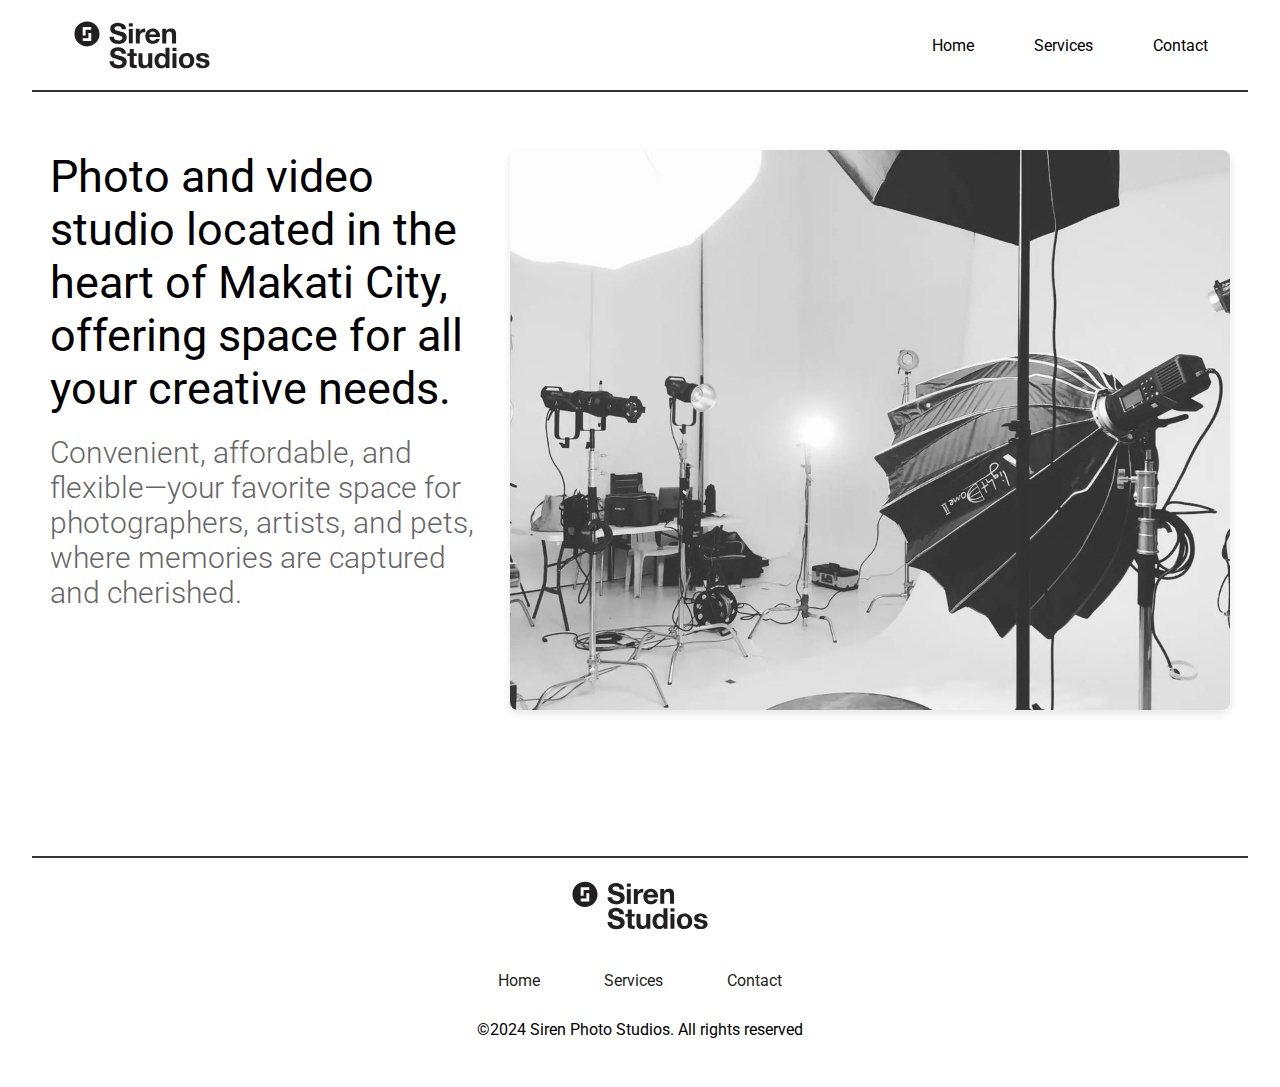
<file: index.html>
<!DOCTYPE html>
<html lang="en">
  <head>
    <meta charset="UTF-8" />
    <meta name="viewport" content="width=device-width, initial-scale=1.0" />
    <title>Siren Studios</title>
    <link rel="stylesheet" href="styles.css" />

    <script src="script.js" defer></script>
    <link rel="icon" type="image/x-icon" href="./img/siren-emblem.svg" />
  </head>
  <body>
    <nav>
      <ul class="sidebar">
        <li onclick="hideSidebar()">
          <a href="#"
            ><svg
              xmlns="http://www.w3.org/2000/svg"
              height="26"
              viewBox="0 96 960 960"
              width="26"
            >
              <path
                d="m249 849-42-42 231-231-231-231 42-42 231 231 231-231 42 42-231 231 231 231-42 42-231-231-231 231Z"
              /></svg
          ></a>
        </li>
        <li><a href="index.html">Home</a></li>
        <li><a href="services.html">Services</a></li>
        <li><a href="contact.html">Contact</a></li>
      </ul>

      <ul>
        <li>
          <a href="index.html" class="logo" alt="LOGO"
            ><img src="./img/siren-logo-svg.svg"
          /></a>
        </li>
        <li class="hideOnMobile"><a href="index.html">Home</a></li>
        <li class="hideOnMobile"><a href="services.html">Services</a></li>
        <li class="hideOnMobile"><a href="contact.html">Contact</a></li>
        <li class="menu-button" onclick="showSidebar()">
          <a href="#"
            ><svg
              xmlns="http://www.w3.org/2000/svg"
              height="26"
              viewBox="0 96 960 960"
              width="26"
            >
              <path
                d="M120 816v-60h720v60H120Zm0-210v-60h720v60H120Zm0-210v-60h720v60H120Z"
              /></svg
          ></a>
        </li>
      </ul>
    </nav>

    <div class="homepage">
      <div class="home-text">
        <h2>
          Photo and video studio located in the heart of Makati City, offering
          space for all your creative needs.
        </h2>
        <h4>
          Convenient, affordable, and flexible—your favorite space for
          photographers, artists, and pets, where memories are captured and
          cherished.
        </h4>
      </div>
      <div class="home-pic">
        <img src="./img/home-picture.webp" />
      </div>
    </div>


    <footer class="footer">
      <div class="footer-logo">
   <a href="index.html"><img src="./img/siren-logo-svg.svg" /></a>     
      </div>

      <div class="footer-nav">
        <ul>
          <li><a href="index.html">Home</a></li>
          <li><a href="services.html">Services</a></li>
          <li><a href="contact.html">Contact</a></li>
        </ul>
      </div>

        <div class="footer-copyright">
          <p>&copy;2024 Siren Photo Studios. All rights reserved</p>
        </div>
    </footer>

  </body>
</html>
</file>
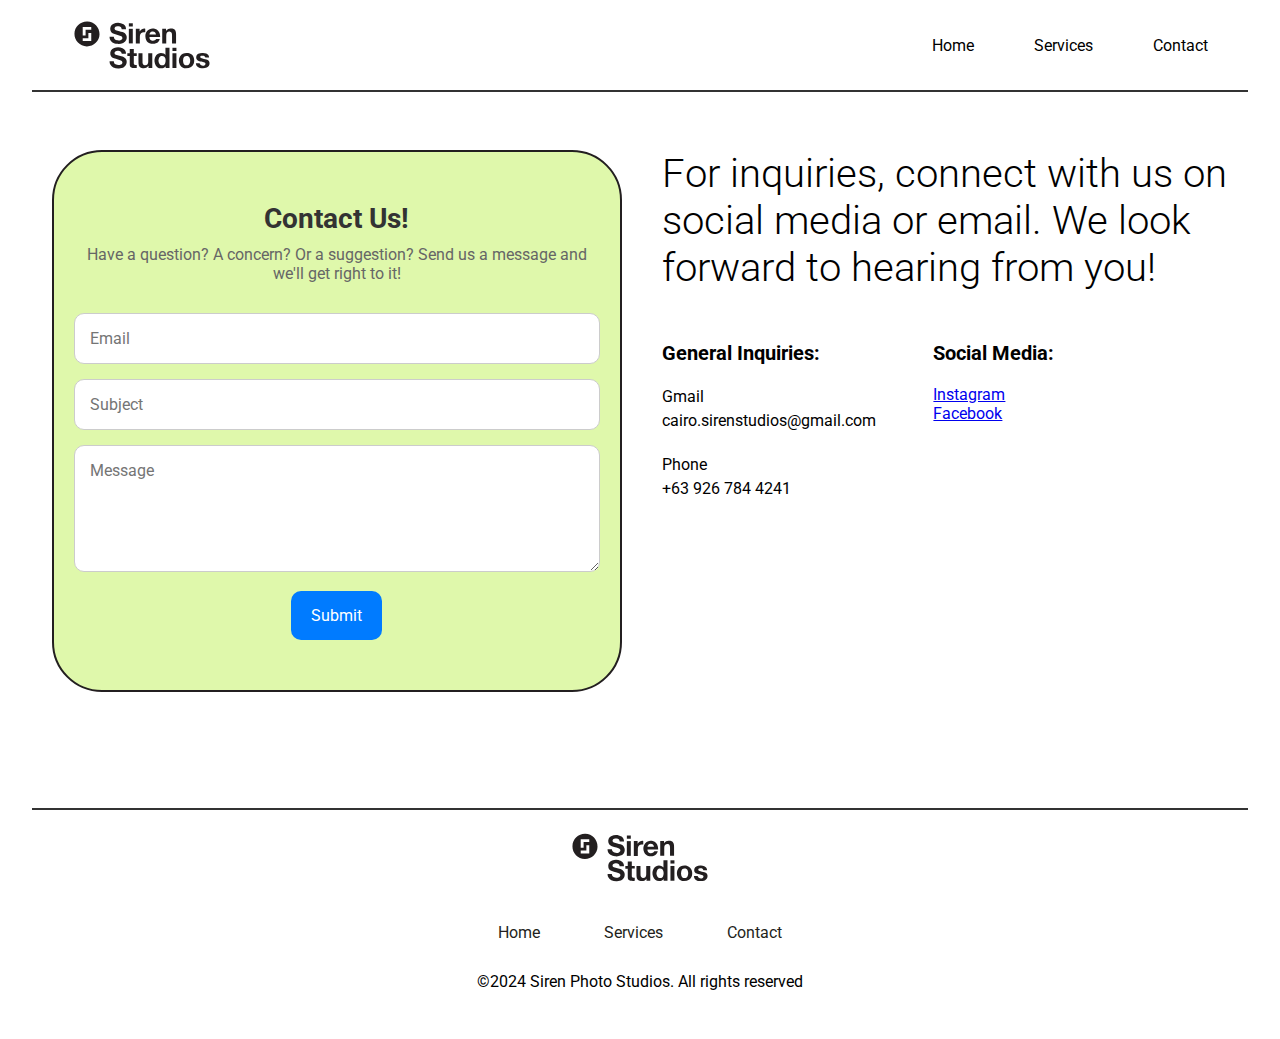
<file: contact.html>
<!DOCTYPE html>
<html lang="en">
  <head>
    <meta charset="UTF-8" />
    <meta name="viewport" content="width=device-width, initial-scale=1.0" />
    <title>Contact Us</title>
    <link rel="stylesheet" href="styles.css" />
    <link rel="icon" type="image/x-icon" href="./img/siren-emblem.svg" />
    <script src="script.js" defer></script>
  </head>
  <body>
    <nav>
      <ul class="sidebar">
        <li onclick="hideSidebar()">
          <a href="#"
            ><svg
              xmlns="http://www.w3.org/2000/svg"
              height="26"
              viewBox="0 96 960 960"
              width="26"
            >
              <path
                d="m249 849-42-42 231-231-231-231 42-42 231 231 231-231 42 42-231 231 231 231-42 42-231-231-231 231Z"
              /></svg
          ></a>
        </li>
        <li><a href="index.html">Home</a></li>
        <li><a href="services.html">Services</a></li>
        <li><a href="contact.html">Contact</a></li>
      </ul>

      <ul>
        <li>
          <a href="index.html" class="logo" alt="LOGO"
            ><img src="./img/siren-logo-svg.svg"
          /></a>
        </li>
        <li class="hideOnMobile"><a href="index.html">Home</a></li>
        <li class="hideOnMobile"><a href="services.html">Services</a></li>
        <li class="hideOnMobile"><a href="contact.html">Contact</a></li>
        <li class="menu-button" onclick="showSidebar()">
          <a href="#"
            ><svg
              xmlns="http://www.w3.org/2000/svg"
              height="26"
              viewBox="0 96 960 960"
              width="26"
            >
              <path
                d="M120 816v-60h720v60H120Zm0-210v-60h720v60H120Zm0-210v-60h720v60H120Z"
              /></svg
          ></a>
        </li>
      </ul>
    </nav>

    <!--------------------------contact-us-form-------------------------->

    <div class="contact">
      <section id="contact-us-form">
        <h3 class="contact-us-form-header">Contact Us!</h3>
        <p>
          Have a question? A concern? Or a suggestion? Send us a message and
          we'll get right to it!
        </p>
        <div class="container">
          <form action="./php/contact.php" method="post">
            <input
              type="text"
              id="email"
              name="email"
              placeholder="Email"
              required
            />

            <input
              type="text"
              id="subj"
              name="subject"
              placeholder="Subject"
              required
            />

            <textarea
              id="message"
              name="message"
              placeholder="Message"
              rows="5"
              required
            ></textarea>

            <input type="submit" value="Submit" />
          </form>
        </div>
      </section>

      <section class="contact-info">
        <div class="contact-desc">
          <p>
            For inquiries, connect with us on social media or email. We look
            forward to hearing from you!
          </p>
        </div>

        <div class="contact-details">
          <div class="contact-det-1">
            <h3>General Inquiries:</h3>
              <p>Gmail<br />cairo.sirenstudios@gmail.com</p>
              <p>Phone<br />+63 926 784 4241</p>
           
          </div>

          <div class="contact-det-2">
            <h3>Social Media:</h3>

            <p>
              <a href="https://www.instagram.com/siren_studiosph/">Instagram</a>
            </p>
            <p>
              <a href="https://www.facebook.com/sirenstudiosph/">Facebook</a>
            </p>
          </div>
        </div>
      </section>
    </div>

    <footer class="footer">
      <div class="footer-logo">
        <a href="index.html"><img src="./img/siren-logo-svg.svg" /></a>
      </div>

      <div class="footer-nav">
        <ul>
          <li><a href="index.html">Home</a></li>
          <li><a href="services.html">Services</a></li>
          <li><a href="contact.html">Contact</a></li>
        </ul>
      </div>

      <div class="footer-copyright">
        <p>&copy;2024 Siren Photo Studios. All rights reserved</p>
      </div>
    </footer>
  </body>
</html>
</file>
<file: styles.css>
@import url("https://fonts.googleapis.com/css2?family=Inter:ital,opsz,wght@0,14..32,100..900;1,14..32,100..900&display=swap");
  @import url("https://fonts.googleapis.com/css2?family=Roboto:ital,wght@0,100;0,300;0,400;0,500;0,700;0,900;1,100;1,300;1,400;1,500;1,700;1,900&display=swap");





  * {
    margin: 0;
    padding: 0;
    box-sizing: border-box;
    font-family: "Roboto", sans-serif;
  }

  body {
    padding-top: 100px;
    overflow-x: hidden;
  }





  /* NAV BAR */


  nav {
      position: fixed;
      top: 0;
      left: 0;
      right: 0;
      width: 95%;
      padding: 20px 10px;
      background: white;
      display: flex;
      justify-content: space-between;
      align-items: center;
      z-index: 100;
      border-bottom: 2px solid #333333;
      margin-left: auto;
      margin-right: auto;

    }
    
    nav ul {
      width: 100%;
      list-style: none;
      display: flex;
      justify-content: flex-end;
      align-items: center;
      
      padding: 0px;
    }
    
    nav li {
      height: 50px;
    }
    
    nav a {
      height: 100%;
      padding: 0 30px;
      text-decoration: none;
      display: flex;
      align-items: center;
      color: black;
      transition: color 0.3s ease, background-color 0.3s ease; /* Smooth transition for color change */
    }
    
    /* Hover effect for navigation links */
    nav a:hover {
      color: #231f20; /* Change text color on hover */
      background-color: rgba(234, 234, 234, 0.5); /* Light background on hover */
    }
    
    /* Style the logo link */
    .logo {
      margin-right: auto;
      display: flex;
      align-items: center;
    }
    
    /* Logo image styling */
    .logo img {
      width: 140px; /* Adjust width of the logo as needed */
      height: auto; /* Maintain aspect ratio */
      display: block;
    }
    
    nav li:first-child {
      margin-right: auto;
    }
    
    .sidebar {
      position: fixed;
      top: 0;
      right: 0;
      height: 100vh;
      width: 250px;
      background-color: rgba(255, 255, 255, 0.15);
      backdrop-filter: blur(12px);
      box-shadow: -10px 0 10px rgba(0, 0, 0, 0.1);
      list-style: none;
      display: none;
      flex-direction: column;
      align-items: flex-start;
      justify-content: flex-start;
    }
    
    .sidebar li {
      width: 100%;
    }
    
    .sidebar a {
      width: 100%;
    }
    
    .menu-button {
      display: none;
    }











  .homepage {
    display: flex;
    justify-content: space-between;
    padding: 50px;
    gap: 20px;
  }

  .home-text {
    flex-basis: 50%;
    font-family: "Roboto", sans-serif;
  }

  .home-text h2 {
    font-size: 45px;
    margin-bottom: 20px;
    font-weight: 400;
  }

  .home-text h4 {
    font-size: 30px;
    color: #666;
    font-weight: 300;
  }

  .home-pic {
    flex-basis: 50%;
    display: flex;
    justify-content: center;
    align-items: center;
  }

  .home-pic img {
    width: 45em;
    height: 35em;
    object-fit: cover;
    border-radius: 8px;
    box-shadow: 0 4px 10px rgba(0, 0, 0, 0.1);
  }

  /* SERVICES */

  .studio-set {
    display: flex;
    flex-direction: row;
    margin-top: 50px;
  }

  .studio-set-reverse {
    display: flex;
    flex-direction: row-reverse;
    margin-top: 50px;
  }

  .pic-set {
    width: 50%;
    display: flex;
    justify-content: center;
  }

  .info-set {
    width: 50%;
    display: flex;
    flex-direction: column;
    justify-content: center;
  }

  .info-set-reverse {
    width: 50%;
    display: flex;
    flex-direction: column;
    justify-content: center;
  }

  .pic-set img {
    width: 35em;
    height: 25em;
    object-fit: cover;
    border-radius: 8px;
    box-shadow: 0 4px 10px rgba(0, 0, 0, 0.1);
    margin-top: 30px;

    display: flex;
    justify-content: center;
  }

  .info-set .service-line {
    width: 60px;
    height: 2px;
    background-color: #333;
    margin: 10px 0;
  }

  .info-set-reverse .service-line {
    width: 60px;
    height: 2px;
    background-color: #333;
    margin: 10px 0;

    align-self: flex-end;
  }

  .info-set h2 {
    font-size: 2em;
  }

  .info-set-reverse h2 {
    font-size: 2em;
    align-self: flex-end;
  }

  .info-set p,
  .info-set-reverse p {
    font-weight: 300;
    font-size: 1.5em;
    width: 80%;
  }

  .info-set-reverse p {
    align-self: flex-end;
    text-align: right;
  }

  .info-set button {
    background-color: #dff8ab;
    padding: 10px 10px;
    width: 100px;
    border-radius: 5px;
    border: 2px solid #231f20;
    margin-top: 20px;
  }

  .info-set-reverse button {
    background-color: #dff8ab;
    padding: 10px 10px;
    width: 100px;
    border-radius: 5px;
    border: 2px solid #231f20;
    margin-top: 20px;
    align-self: flex-end;
  }

  /* SERVICES BOXES */

  .services-boxes {
    display: flex;
flex-direction: row;
justify-content: center;
    
  margin-left: auto;
  margin-right: auto;
    margin-top: 60px;
    margin-bottom: 50px;
    width: 95%;
  }

  .rates-box {
    width: 50%;
    height: 15em;
    display: flex;
    flex-direction: column;
    justify-content: space-around;

    background-color: #dff8ab;
    padding: 50px 20px;
    margin: 20px;
    text-align: center;
    border-radius: 50px;
    border: 2px solid #231f20;
  }


  
  .address-box {
    width: 50%;
    height: 15em;
    display: flex;
    flex-direction: column;
    justify-content: space-around;

    background-color: #dff8ab;
    padding: 50px 20px;
    margin: 20px;
    text-align: center;
    border-radius: 50px;
    border: 2px solid #231f20;
  }

  .rates-box button,
  .address-box button {
    width: 8em;
    margin-left: auto;
    margin-right: auto;
    padding: 10px 20px;
    border-radius: 10px;
    cursor: pointer;
  }

  .rates-box button a,
  .address-box button a {
    text-decoration: none;
    color: #231f20;
  }

  .rates-box button a:visited,
  .address-box button a:visited {
    text-decoration: none;
    color: #231f20;
  }


  /* CONTACT */

  .contact {
    display: flex;
    margin-top: 30px; 

    width: 95%;
    margin-left: auto;
    margin-right: auto;
  }


  /* Contact form */
  #contact-us-form {
    background-color: #dff8ab;
    padding: 50px 20px;
    margin: 20px;
    text-align: center;
    width: 50%;
    border-radius: 50px;
    border: 2px solid #231f20;
  }

  .contact-us-form-header {
    font-size: 28px;
    font-weight: bold;
    margin-bottom: 10px;
    color: #333;
  }

  #contact-us-form p {
    font-size: 16px;
    color: #666;
    margin-bottom: 30px;
  }

  /* Container for the form */
  .container {
    width: 100%;
    max-width: 600px;
    margin: 0 auto;
  }

  /* Styling the form inputs */
  form input[type="text"],
  form textarea {
    width: 100%;
    padding: 15px;
    margin-bottom: 15px;
    border: 1px solid #ccc;
    border-radius: 10px;
    font-size: 16px;
    font-family: "Roboto", sans-serif;
    box-sizing: border-box;
  }

  /* Submit button styling */
  form input[type="submit"] {
    background-color: #007bff;
    color: white;
    border: none;
    padding: 15px 20px;
    font-size: 16px;
    font-family: "Roboto", sans-serif;
    cursor: pointer;
    border-radius: 10px;
    transition: background-color 0.3s ease;
  }

  form input[type="submit"]:hover {
    background-color: #0056b3;
  }

  .contact-info {
    margin: 20px;
    width: 50%;
  }

  .contact-desc {
    margin-bottom: 50px;
  }

  .contact-desc p {
    font-family: "Roboto" sans-serif;
    font-weight: 300;
    font-size: 2.5em;
  }

  .contact-details {
    display: flex;
    justify-content: flex-start;
  }

  .contact-det-1,
  .contact-det-2 {
    width: 50%;
  }

  .contact-det-1 {
    display: flex;
    flex-direction: column;
    align-content: flex-end;
    justify-content: space-between;
  }

  .contact-det-1,
  .contact-det-2 {
    flex-basis: 48%; /* Ensures both divs take up roughly half the available space */
    border-radius: 8px;
  }

  .contact-det-1 h3,
  .contact-det-2 h3 {
    font-size: 20px;
    margin-bottom: 20px;
  }

  .contact-det-1 p {
    font-size: 1em;
    line-height: 1.5;
    margin-bottom: 20px;
  }

  .contact-det-2 p {
    font-size: 1em;
  }

 

  .contact-det-2 p a:visited {
    color:#231f20;
  }


/* FOOTER */

.footer{
  margin-top: 6em;

  border-top: 2px solid #333333;
  width: 95%;
  margin-left: auto;
  margin-right: auto;
}

.footer-logo{
  display: flex;
  justify-content: center;
  padding-top: .5em;
}

.footer-logo a:hover{
  background-color: rgba(234, 234, 234, 0.5);
  padding: 0 30px
}

.footer-logo img {
  width: 140px; /* Adjust width of the logo as needed */
  height: auto; /* Maintain aspect ratio */
}




.footer-nav ul{
  display: flex;
  justify-content: center;
  padding: 0;
 



}

.footer-nav ul li{
  list-style-type: none;
  margin: 1.375em;
 

}


.footer-nav ul li a{
  text-decoration: none;
  padding: 10px 10px;
  color: #231f20;
  
}

.footer-nav a:hover {
  color: #231f20; /* Change text color on hover */
  background-color: rgba(234, 234, 234, 0.5); /* Light background on hover */
}

.footer-nav ul li a:visited{
  color:#231f20
}


.footer-copyright{
  display: flex;
  justify-content: center;
  padding-bottom: 3em;
  padding-top: 0.5em;
}





























  @media (max-width: 1024px) {

    .hideOnMobile{
      display: none;
    }
    .menu-button{
      display: block;
    }

    /* HOMEPAGE */

    .homepage {
      display: flex;
      flex-direction: column;
    }

    /* SERVICES */

    .studio-set{
      display: flex;
      flex-direction: column;
      align-items: center;

      max-width: 80%;
      margin-right: auto;
    }


    .studio-set-reverse{
      display: flex;
      flex-direction: column;
      align-items: center;

      max-width: 80%;
      margin-left: auto;
    }


    .info-set{
      width: 35em;
    }

    .info-set-reverse{
      width: 35em;
    }

    .rates-box p{
      font-size: 1.1em;
    }

  .address-box p{
      font-size: 1.1em;
    }





    .info-set p,
    .info-set-reverse p {
      font-weight: 300;
      font-size: 1.5em;
      width: 100%;
    }

    .info-set-reverse h2,
    .info-set h2 {
      padding-top: 20px;
    }

    .info-set button,
    .info-set-reverse button {
      margin-bottom: 30px;
    }

    /* CONTACT */

    .contact{
      display: flex;
      flex-direction: column-reverse;
      align-items: center;
    }

    #contact-us-form{
      width: 90%;
    }


    .contact-info{
      width: 90%;
    }

    .contact-det-1 p:first-of-type{
     word-break: break-all;
    }



  }
























  /* Responsive design for smaller screens */
  @media (max-width: 835px) {
    /* HOMEPAGE */

    .container {
      padding: 0 20px;
    }

    .homepage {
      flex-direction: column; /* Stacks the elements vertically */
      padding: 40px;
    }

    .home-text,
    .home-pic {
      flex-basis: 100%; /* Makes both sections full width on smaller screens */
    }

    .home-pic {
      margin-top: 20px; /* Adds space between the text and image */
    }

    .home-pic img {
      width: 100%; /* Makes the image fill the width of the screen */
      height: auto; /* Ensures the aspect ratio is maintained on small screens */
    }

    /* SERVICES */

    




    /* CONTACT */

    .contact {
      display: flex;
      flex-direction: column-reverse;
      align-items: center;

      padding: 0px 80px 80px 80px;
    }

    /* CONTACT FORM */
    #contact-us-form {
      background-color: #dff8ab;
      padding: 50px 20px;
      margin: 20px;
      text-align: center;
      width: 100%;
      border-radius: 50px;
      border: 2px solid #231f20;
    }

    .contact-us-form-header {
      font-size: 28px;
      font-weight: bold;
      margin-bottom: 10px;
      color: #333;
    }

    #contact-us-form p {
      font-size: 1.3em;
      color: #666;
      margin-bottom: 30px;
    }

    /* Container for the form */
    .container {
      width: 100%;
      max-width: 600px;
      margin: 0 auto;
    }

    /* Styling the form inputs */
    form input[type="text"],
    form textarea {
      width: 100%;
      padding: 15px;
      margin-bottom: 15px;
      border: 1px solid #ccc;
      border-radius: 10px;
      font-size: 16px;
      font-family: "Roboto", sans-serif;
      box-sizing: border-box;
    }

    /* Submit button styling */
    form input[type="submit"] {
      background-color: #007bff;
      color: white;
      border: none;
      padding: 15px 20px;
      font-size: 16px;
      font-family: "Roboto", sans-serif;
      cursor: pointer;
      border-radius: 10px;
      transition: background-color 0.3s ease;
    }

    form input[type="submit"]:hover {
      background-color: #0056b3;
    }

    .contact-info {
      margin: 20px;
      width: 100%;
    }

    .contact-desc {
      margin-bottom: 50px;
    }

    .contact-desc p {
      font-family: "Roboto" sans-serif;
      font-weight: 300;
      font-size: 2.2em;
    }

    .contact-details {
      display: flex;
      justify-content: flex-start;
    }

    .contact-det-1,
    .contact-det-2 {
      width: 50%;
    }

    .contact-det-1 {
      display: flex;
      flex-direction: column;
      align-content: flex-end;
      justify-content: space-between;
    }

    .contact-det-1,
    .contact-det-2 {
      flex-basis: 48%; /* Ensures both divs take up roughly half the available space */
      border-radius: 8px;
    }

    .contact-det-1 h3,
    .contact-det-2 h3 {
      font-size: 1.5em;
      margin-bottom: 20px;
    }

    .contact-det-1 p {
      font-size: 1.2em;
      line-height: 1.5;
      margin-bottom: 20px;
    }

    .contact-det-2 p {
      font-size: 1.2em;
    }
  }





















  @media (max-width: 431px) {

    .sidebar {
      width: 100%;
      background-color:white;
    }

    body {
      width: 100%;
      overflow-x: hidden;
    }

    .homepage {
      flex-direction: column;
      padding: 20px 20px;
      max-width: 100%;
      box-sizing: border-box;
    }

    .home-text,
    .home-pic {
      width: 100%;
    }

    .home-text h2 {
      font-size: 2.3em;
    }

    img {
      max-width: 100%;
      height: auto;
      display: block;
    }

    .home-pic img {
      width: 100%;
      height: auto;
    }

    /* SERVICES */
    .studio-set,
    .studio-set-reverse {
      display: flex;
      flex-direction: column;
      align-items: center;
      margin: 0 auto;
    }

    .info-set,
    .info-set-reverse,
    .pic-set {
      width: 100%; /* Use 100% width to avoid overflow issues */
      max-width: 35em; /* Add max-width to control size but allow scaling */
      box-sizing: border-box;
    }

    .rates-box p,
    .address-box p {
      font-size: 1.1em;
    }

    .info-set p,
    .info-set-reverse p {
      font-weight: 300;
      font-size: 1.5em;
      width: 100%;
    }

    .info-set h2,
    .info-set-reverse h2 {
      padding-top: 20px;
    }

    .info-set button,
    .info-set-reverse button {
      margin-bottom: 30px;
    }

    .services-boxes{
      display: flex;
      flex-direction: column;
      align-items: center;

      margin-left: auto;
      margin-right: auto;

    }

    .rates-box{
      width: 90%;
    }

    .address-box{
      width: 90%;
    }
  



    /* CONTACT */

    .contact{
      padding-left: 20px;
      padding-right: 20px;
    }

    .contact-details{
      display: flex;
      flex-direction: column;
    }
    
    .contact-det-1{
      width: 100%;
    }

  
   

    

   





    /* FOOTER */

    .footer-nav ul{
      display: flex;
      flex-direction: column;
      align-items: center;
    }

    .footer-copyright p{
      text-align: center;
    }



  }



  @media (max-width: 321px){

    .rates-box, .address-box{
      padding-bottom: 220px;
    }

  }
</file>
